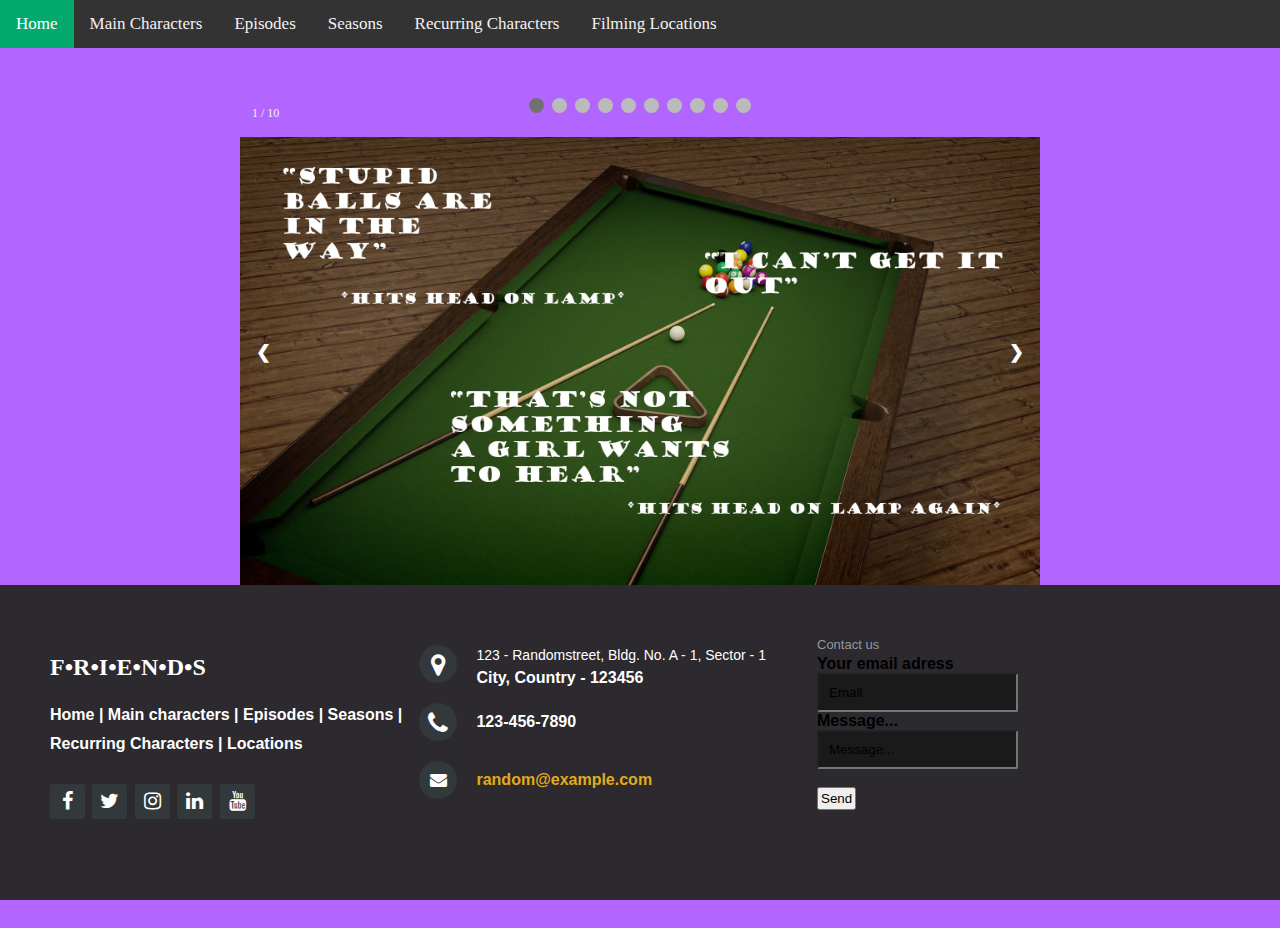
<file: Episodes.html>
<!DOCTYPE html><html> <head> <title>Episodes</title> <meta name="viewport" content="width=device-width, initial-scale=1.0"> <link rel="stylesheet" type="text/css" href="Episodes.css"/> <link rel="stylesheet" href="https://cdnjs.cloudflare.com/ajax/libs/font-awesome/4.7.0/css/font-awesome.min.css"> </head> <body> <div class="topnav" id="myTopnav"> <a href="Index.html" class="active">Home</a> <a href="Mcharacters.html">Main Characters</a> <a href="Episodes.html">Episodes</a> <a href="Seasons.html">Seasons</a> <a href="Rcharacters.html">Recurring Characters</a> <a href="Locations.html">Filming Locations</a> <a href="javascript:void(0);" class="icon" onclick="myFunction()"> <i class="fa fa-bars"></i> </a> </div><div class="slideshow-container"> <div style="text-align:center"> <span class="dot" onclick="currentSlide(1)"></span> <span class="dot" onclick="currentSlide(2)"></span> <span class="dot" onclick="currentSlide(3)"></span> <span class="dot" onclick="currentSlide(4)"></span> <span class="dot" onclick="currentSlide(5)"></span> <span class="dot" onclick="currentSlide(6)"></span> <span class="dot" onclick="currentSlide(7)"></span> <span class="dot" onclick="currentSlide(8)"></span> <span class="dot" onclick="currentSlide(9)"></span> <span class="dot" onclick="currentSlide(10)"></span> </div><div class="mySlides fade"> <div class="numbertext">1 / 10</div><img src="pooltable.jpg" alt="Pool table with quotes" style="width:100%"> <div class="text">The one with the flashback (Season 3, episode 6)</div><div class="text1">Lorem ipsum dolor sit amet consectetur adipisicing elit. Voluptas ducimus officiis dolore saepe totam sint consectetur quibusdam mollitia, exercitationem voluptates? Tenetur a reprehenderit id atque, fuga quisquam magni ad aliquam. Lorem ipsum dolor sit amet consectetur adipisicing elit. Voluptas ducimus officiis dolore saepe totam sint consectetur quibusdam mollitia, exercitationem voluptates? Tenetur a reprehenderit id atque, fuga quisquam magni ad aliquam.Lorem ipsum dolor sit amet consectetur adipisicing elit. Voluptas ducimus officiis dolore saepe totam sint consectetur quibusdam mollitia, exercitationem voluptates? Tenetur a reprehenderit id atque, fuga quisquam magni ad aliquam.</div></div><div class="mySlides fade"> <div class="numbertext">2 / 10</div><img src="turkey.jpg" alt="Turkey wearing hat and glasses" style="width:100%"> <div class="text">The one with all the thanksgivings (Season 5, episode 8)</div><div class="text1">Lorem ipsum dolor sit amet consectetur adipisicing elit. Voluptas ducimus officiis dolore saepe totam sint consectetur quibusdam mollitia, exercitationem voluptates? Tenetur a reprehenderit id atque, fuga quisquam magni ad aliquam. Lorem ipsum dolor sit amet consectetur adipisicing elit. Voluptas ducimus officiis dolore saepe totam sint consectetur quibusdam mollitia, exercitationem voluptates? Tenetur a reprehenderit id atque, fuga quisquam magni ad aliquam.Lorem ipsum dolor sit amet consectetur adipisicing elit. Voluptas ducimus officiis dolore saepe totam sint consectetur quibusdam mollitia, exercitationem voluptates? Tenetur a reprehenderit id atque, fuga quisquam magni ad aliquam.</div></div><div class="mySlides fade"> <div class="numbertext">3 / 10</div><img src="myeyes.jpg" alt="Quotes from the scene where pheobe finds out" style="width:100%"> <div class="text">The one where everybody finds out (Season 5, episode 14)</div><div class="text1">Lorem ipsum dolor sit amet consectetur adipisicing elit. Voluptas ducimus officiis dolore saepe totam sint consectetur quibusdam mollitia, exercitationem voluptates? Tenetur a reprehenderit id atque, fuga quisquam magni ad aliquam. Lorem ipsum dolor sit amet consectetur adipisicing elit. Voluptas ducimus officiis dolore saepe totam sint consectetur quibusdam mollitia, exercitationem voluptates? Tenetur a reprehenderit id atque, fuga quisquam magni ad aliquam.Lorem ipsum dolor sit amet consectetur adipisicing elit. Voluptas ducimus officiis dolore saepe totam sint consectetur quibusdam mollitia, exercitationem voluptates? Tenetur a reprehenderit id atque, fuga quisquam magni ad aliquam.</div></div><div class="mySlides fade"> <div class="numbertext">4 / 10</div><img src="brain.jpg" alt="Brain" style="width:100%"> <div class="text">The one with Joey's brain (Season 7, episode 15)</div><div class="text1">Lorem ipsum dolor sit amet consectetur adipisicing elit. Voluptas ducimus officiis dolore saepe totam sint consectetur quibusdam mollitia, exercitationem voluptates? Tenetur a reprehenderit id atque, fuga quisquam magni ad aliquam. Lorem ipsum dolor sit amet consectetur adipisicing elit. Voluptas ducimus officiis dolore saepe totam sint consectetur quibusdam mollitia, exercitationem voluptates? Tenetur a reprehenderit id atque, fuga quisquam magni ad aliquam.Lorem ipsum dolor sit amet consectetur adipisicing elit. Voluptas ducimus officiis dolore saepe totam sint consectetur quibusdam mollitia, exercitationem voluptates? Tenetur a reprehenderit id atque, fuga quisquam magni ad aliquam.</div></div><div class="mySlides fade"> <div class="numbertext">5 / 10</div><img src="papersnowghost.jpg" alt="Paper, snow ans ghost" style="width:100%"> <div class="text">The one where the stripper cries (Season 10, episode 11)</div><div class="text1">Lorem ipsum dolor sit amet consectetur adipisicing elit. Voluptas ducimus officiis dolore saepe totam sint consectetur quibusdam mollitia, exercitationem voluptates? Tenetur a reprehenderit id atque, fuga quisquam magni ad aliquam. Lorem ipsum dolor sit amet consectetur adipisicing elit. Voluptas ducimus officiis dolore saepe totam sint consectetur quibusdam mollitia, exercitationem voluptates? Tenetur a reprehenderit id atque, fuga quisquam magni ad aliquam.Lorem ipsum dolor sit amet consectetur adipisicing elit. Voluptas ducimus officiis dolore saepe totam sint consectetur quibusdam mollitia, exercitationem voluptates? Tenetur a reprehenderit id atque, fuga quisquam magni ad aliquam.</div></div><div class="mySlides fade"> <div class="numbertext">6 / 10</div><img src="jellyfish.jpg" alt="Jellyfish" style="width:100%"> <div class="text">The one with the jellyfish (Season 4, episode 11)</div><div class="text1">Lorem ipsum dolor sit amet consectetur adipisicing elit. Voluptas ducimus officiis dolore saepe totam sint consectetur quibusdam mollitia, exercitationem voluptates? Tenetur a reprehenderit id atque, fuga quisquam magni ad aliquam. Lorem ipsum dolor sit amet consectetur adipisicing elit. Voluptas ducimus officiis dolore saepe totam sint consectetur quibusdam mollitia, exercitationem voluptates? Tenetur a reprehenderit id atque, fuga quisquam magni ad aliquam.Lorem ipsum dolor sit amet consectetur adipisicing elit. Voluptas ducimus officiis dolore saepe totam sint consectetur quibusdam mollitia, exercitationem voluptates? Tenetur a reprehenderit id atque, fuga quisquam magni ad aliquam.</div></div><div class="mySlides fade"> <div class="numbertext">7 / 10</div><img src="unagi.jpg" alt="Unagi definition" style="width:100%"> <div class="text">The one with unagi (Season 6, episode 17)</div><div class="text1">Lorem ipsum dolor sit amet consectetur adipisicing elit. Voluptas ducimus officiis dolore saepe totam sint consectetur quibusdam mollitia, exercitationem voluptates? Tenetur a reprehenderit id atque, fuga quisquam magni ad aliquam. Lorem ipsum dolor sit amet consectetur adipisicing elit. Voluptas ducimus officiis dolore saepe totam sint consectetur quibusdam mollitia, exercitationem voluptates? Tenetur a reprehenderit id atque, fuga quisquam magni ad aliquam.Lorem ipsum dolor sit amet consectetur adipisicing elit. Voluptas ducimus officiis dolore saepe totam sint consectetur quibusdam mollitia, exercitationem voluptates? Tenetur a reprehenderit id atque, fuga quisquam magni ad aliquam.</div></div><div class="mySlides fade"> <div class="numbertext">8 / 10</div><img src="holidayarmadillo.jpg" alt="Armadillo wearing santa hat" style="width:100%"> <div class="text">The one with the holiday armadillo (Season 7, episode 10)</div><div class="text1">Lorem ipsum dolor sit amet consectetur adipisicing elit. Voluptas ducimus officiis dolore saepe totam sint consectetur quibusdam mollitia, exercitationem voluptates? Tenetur a reprehenderit id atque, fuga quisquam magni ad aliquam. Lorem ipsum dolor sit amet consectetur adipisicing elit. Voluptas ducimus officiis dolore saepe totam sint consectetur quibusdam mollitia, exercitationem voluptates? Tenetur a reprehenderit id atque, fuga quisquam magni ad aliquam.Lorem ipsum dolor sit amet consectetur adipisicing elit. Voluptas ducimus officiis dolore saepe totam sint consectetur quibusdam mollitia, exercitationem voluptates? Tenetur a reprehenderit id atque, fuga quisquam magni ad aliquam.</div></div><div class="mySlides fade"> <div class="numbertext">9 / 10</div><img src="ATMvestibule.jpg" alt="an atm with lines from the ATM vestibule scene" style="width:100%"> <div class="text">The one with the blackout (Season 1, episode 7</div><div class="text1">Lorem ipsum dolor sit amet consectetur adipisicing elit. Voluptas ducimus officiis dolore saepe totam sint consectetur quibusdam mollitia, exercitationem voluptates? Tenetur a reprehenderit id atque, fuga quisquam magni ad aliquam. Lorem ipsum dolor sit amet consectetur adipisicing elit. Voluptas ducimus officiis dolore saepe totam sint consectetur quibusdam mollitia, exercitationem voluptates? Tenetur a reprehenderit id atque, fuga quisquam magni ad aliquam.Lorem ipsum dolor sit amet consectetur adipisicing elit. Voluptas ducimus officiis dolore saepe totam sint consectetur quibusdam mollitia, exercitationem voluptates? Tenetur a reprehenderit id atque, fuga quisquam magni ad aliquam.</div></div><div class="mySlides fade"> <div class="numbertext">10 / 10</div><img src="father.jpg" alt="Lines from when Phebo birthed the triplets" style="width:100%"> <div class="text">The one hundreth (season 5, episode 3)</div><div class="text1">Lorem ipsum dolor sit amet consectetur adipisicing elit. Voluptas ducimus officiis dolore saepe totam sint consectetur quibusdam mollitia, exercitationem voluptates? Tenetur a reprehenderit id atque, fuga quisquam magni ad aliquam. Lorem ipsum dolor sit amet consectetur adipisicing elit. Voluptas ducimus officiis dolore saepe totam sint consectetur quibusdam mollitia, exercitationem voluptates? Tenetur a reprehenderit id atque, fuga quisquam magni ad aliquam.Lorem ipsum dolor sit amet consectetur adipisicing elit. Voluptas ducimus officiis dolore saepe totam sint consectetur quibusdam mollitia, exercitationem voluptates? Tenetur a reprehenderit id atque, fuga quisquam magni ad aliquam.</div></div><a class="prev" onclick="plusSlides(-1)">&#10094;</a> <a class="next" onclick="plusSlides(1)">&#10095;</a> </div><br><footer class="footer-distributed"> <div class="footer-left"> <h2 style="font-family: 'Lucida Handwriting', cursive; color:white;">F&#x2022;R&#x2022;I&#x2022;E&#x2022;N&#x2022;D&#x2022;S</h2> <p class="footer-links"> <a href="Index.html">Home</a> | <a href="Mcharacters.html">Main characters</a> | <a href="Episodes.html">Episodes</a> | <a href="Seasons.html">Seasons</a> | <a href="Rcharacters.html">Recurring Characters</a> | <a href="Locations.html">Locations</a> </p><div class="footer-icons"> <a href="#"><i class="fa fa-facebook"></i></a> <a href="#"><i class="fa fa-twitter"></i></a> <a href="#"><i class="fa fa-instagram"></i></a> <a href="#"><i class="fa fa-linkedin"></i></a> <a href="#"><i class="fa fa-youtube"></i></a> </div><p></p></div><div class="footer-center"> <div> <i class="fa fa-map-marker"></i> <p><span>123 - Randomstreet, Bldg. No. A - 1, Sector - 1</span> City, Country - 123456</p></div><div> <i class="fa fa-phone"></i> <p>123-456-7890</p></div><div> <i class="fa fa-envelope"></i> <p><a href="mailto:random@example.com">random@example.com</a></p></div></div><div class="footer-right"> <h2 class="footer-company-about">Contact us</h2> <form> <label for="email">Your email adress</label><br><input type="text" id="email" name="email" value="Email"><br><label for="message">Message...</label><br><input type="text" id="message" name="message" value="Message..."><br><br><input type="submit" value="Send" id="button"> </form> </div></footer> <script src="Episodes.js"></script> </body> </html>
</file>
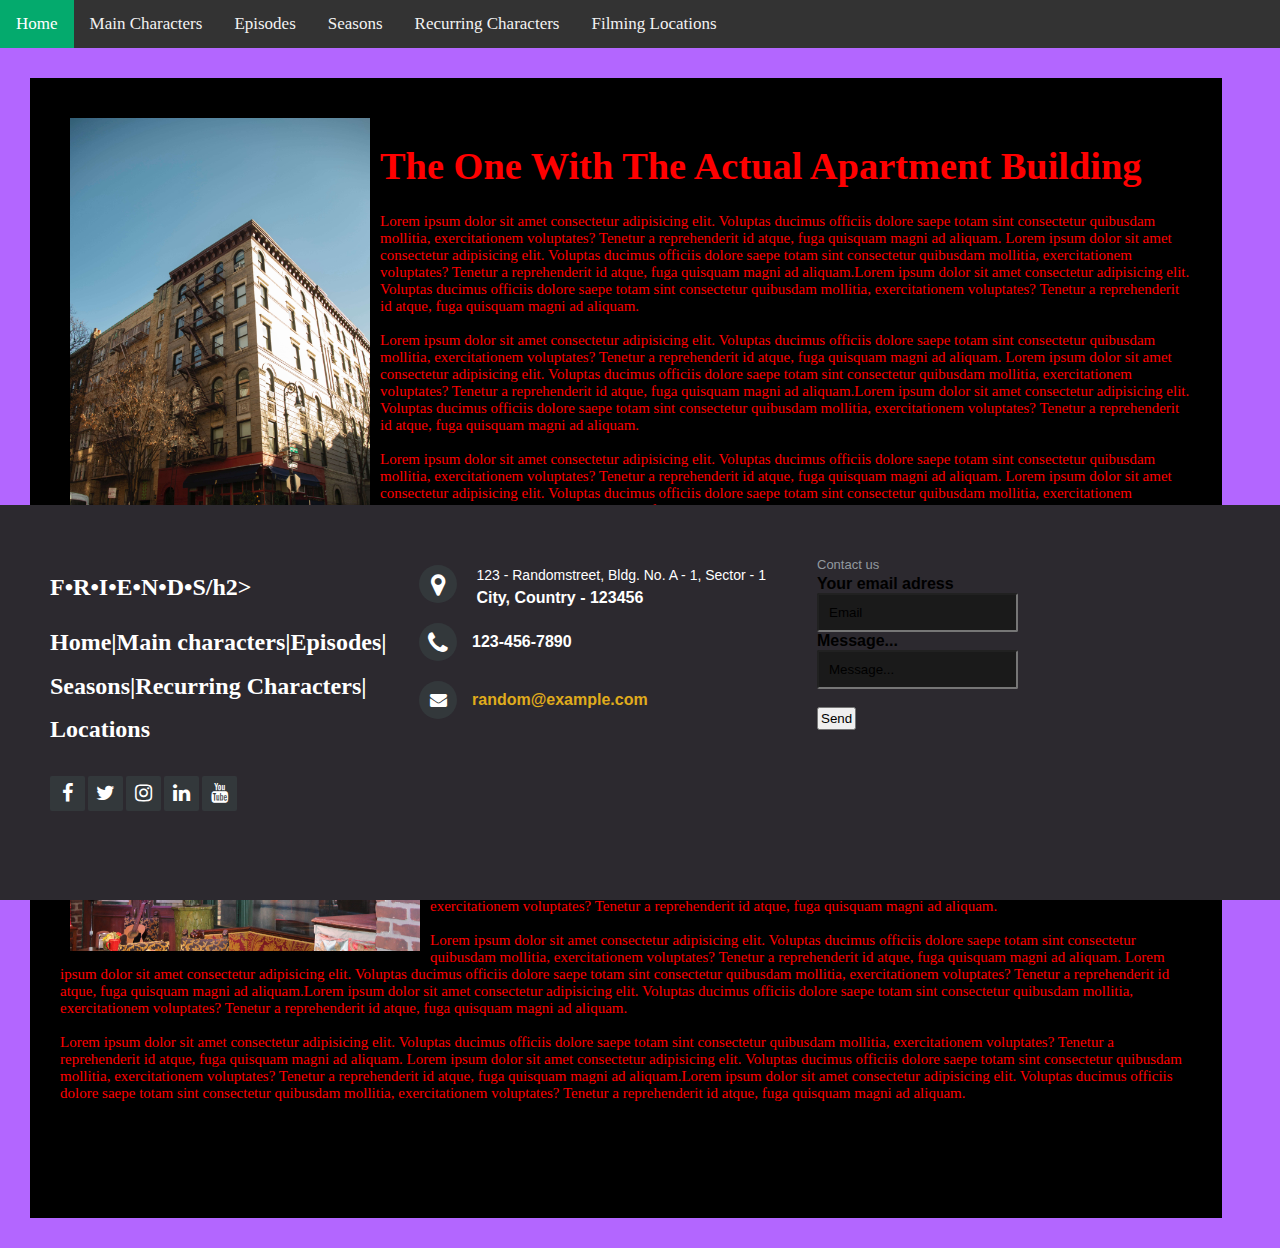
<file: Locations.html>
<!DOCTYPE html><html> <head><title>Locations</title> <meta name="viewport" content="width=device-width, initial-scale=1.0"> <link rel="stylesheet" type="text/css" href="Locations.css"/> <link rel="stylesheet" href="https://cdnjs.cloudflare.com/ajax/libs/font-awesome/4.7.0/css/font-awesome.min.css"> </head> <body> <div class="topnav" id="myTopnav"> <a href="Index.html" class="active">Home</a> <a href="Mcharacters.html">Main Characters</a> <a href="Episodes.html">Episodes</a> <a href="Seasons.html">Seasons</a> <a href="Rcharacters.html">Recurring Characters</a> <a href="Locations.html">Filming Locations</a> <a href="javascript:void(0);" class="icon" onclick="myFunction()"> <i class="fa fa-bars"></i> </a> </div><div class="ruta"> <div class="container"> <div class="top-left"><iframe src="https://www.google.com/maps/embed?pb=!1m18!1m12!1m3!1d492.27875828873766!2d-74.00547970042125!3d40.73223423655654!2m3!1f0!2f0!3f0!3m2!1i1024!2i768!4f13.1!3m3!1m2!1s0x89c2599340a26bb5%3A0xbfab4b5145712aa3!2sApartment%20Building%20from%20the%20TV%20Show%20Friends%2C%2090%20Bedford%20St%2C%20New%20York%2C%20NY%2010014%2C%20USA!5e0!3m2!1ssv!2sse!4v1622143161961!5m2!1ssv!2sse" width="120" height="90" style="border:0;max-width:100%;" allowfullscreen="" loading="lazy"></iframe></div><img id="apartment" src="apartment.jpg" alt="The apartmentbuilding from friends"> </div><div class="textruta"> <h1 style="color: red;font-size:3vw;">The One With The Actual Apartment Building</h1> <p id="paragraph" style="color: red;">Lorem ipsum dolor sit amet consectetur adipisicing elit. Voluptas ducimus officiis dolore saepe totam sint consectetur quibusdam mollitia, exercitationem voluptates? Tenetur a reprehenderit id atque, fuga quisquam magni ad aliquam. Lorem ipsum dolor sit amet consectetur adipisicing elit. Voluptas ducimus officiis dolore saepe totam sint consectetur quibusdam mollitia, exercitationem voluptates? Tenetur a reprehenderit id atque, fuga quisquam magni ad aliquam.Lorem ipsum dolor sit amet consectetur adipisicing elit. Voluptas ducimus officiis dolore saepe totam sint consectetur quibusdam mollitia, exercitationem voluptates? Tenetur a reprehenderit id atque, fuga quisquam magni ad aliquam. <br></br> Lorem ipsum dolor sit amet consectetur adipisicing elit. Voluptas ducimus officiis dolore saepe totam sint consectetur quibusdam mollitia, exercitationem voluptates? Tenetur a reprehenderit id atque, fuga quisquam magni ad aliquam. Lorem ipsum dolor sit amet consectetur adipisicing elit. Voluptas ducimus officiis dolore saepe totam sint consectetur quibusdam mollitia, exercitationem voluptates? Tenetur a reprehenderit id atque, fuga quisquam magni ad aliquam.Lorem ipsum dolor sit amet consectetur adipisicing elit. Voluptas ducimus officiis dolore saepe totam sint consectetur quibusdam mollitia, exercitationem voluptates? Tenetur a reprehenderit id atque, fuga quisquam magni ad aliquam. <br></br> Lorem ipsum dolor sit amet consectetur adipisicing elit. Voluptas ducimus officiis dolore saepe totam sint consectetur quibusdam mollitia, exercitationem voluptates? Tenetur a reprehenderit id atque, fuga quisquam magni ad aliquam. Lorem ipsum dolor sit amet consectetur adipisicing elit. Voluptas ducimus officiis dolore saepe totam sint consectetur quibusdam mollitia, exercitationem voluptates? Tenetur a reprehenderit id atque, fuga quisquam magni ad aliquam.Lorem ipsum dolor sit amet consectetur adipisicing elit. Voluptas ducimus officiis dolore saepe totam sint consectetur quibusdam mollitia, exercitationem voluptates? Tenetur a reprehenderit id atque, fuga quisquam magni ad aliquam.</p></div></div><br></br> <div class="ruta"> <div class="container"> <div class="top-left"><iframe src="https://www.google.com/maps/embed?pb=!1m18!1m12!1m3!1d3023.029843156168!2d-73.98755548509466!3d40.73936884387858!2m3!1f0!2f0!3f0!3m2!1i1024!2i768!4f13.1!3m3!1m2!1s0x89c2597576677aab%3A0xcbab5e97d50fd8c1!2sCentral%20Perk%20%40%20The%20FRIENDS%E2%84%A2%20Experience!5e0!3m2!1ssv!2sse!4v1622374200267!5m2!1ssv!2sse" width="120" height="90" style="border:0;max-width:100%;" allowfullscreen="" loading="lazy"></iframe></div><img id="Perk" src="CentralPerk.jpg" alt="Central perk"> </div><div class="textruta"> <h1 style="color: red;font-size:3vw;">The One With The Central Perk Experience</h1> <p id="paragraph" style="color: red;">Lorem ipsum dolor sit amet consectetur adipisicing elit. Voluptas ducimus officiis dolore saepe totam sint consectetur quibusdam mollitia, exercitationem voluptates? Tenetur a reprehenderit id atque, fuga quisquam magni ad aliquam. Lorem ipsum dolor sit amet consectetur adipisicing elit. Voluptas ducimus officiis dolore saepe totam sint consectetur quibusdam mollitia, exercitationem voluptates? Tenetur a reprehenderit id atque, fuga quisquam magni ad aliquam.Lorem ipsum dolor sit amet consectetur adipisicing elit. Voluptas ducimus officiis dolore saepe totam sint consectetur quibusdam mollitia, exercitationem voluptates? Tenetur a reprehenderit id atque, fuga quisquam magni ad aliquam. <br></br> Lorem ipsum dolor sit amet consectetur adipisicing elit. Voluptas ducimus officiis dolore saepe totam sint consectetur quibusdam mollitia, exercitationem voluptates? Tenetur a reprehenderit id atque, fuga quisquam magni ad aliquam. Lorem ipsum dolor sit amet consectetur adipisicing elit. Voluptas ducimus officiis dolore saepe totam sint consectetur quibusdam mollitia, exercitationem voluptates? Tenetur a reprehenderit id atque, fuga quisquam magni ad aliquam.Lorem ipsum dolor sit amet consectetur adipisicing elit. Voluptas ducimus officiis dolore saepe totam sint consectetur quibusdam mollitia, exercitationem voluptates? Tenetur a reprehenderit id atque, fuga quisquam magni ad aliquam. <br></br> Lorem ipsum dolor sit amet consectetur adipisicing elit. Voluptas ducimus officiis dolore saepe totam sint consectetur quibusdam mollitia, exercitationem voluptates? Tenetur a reprehenderit id atque, fuga quisquam magni ad aliquam. Lorem ipsum dolor sit amet consectetur adipisicing elit. Voluptas ducimus officiis dolore saepe totam sint consectetur quibusdam mollitia, exercitationem voluptates? Tenetur a reprehenderit id atque, fuga quisquam magni ad aliquam.Lorem ipsum dolor sit amet consectetur adipisicing elit. Voluptas ducimus officiis dolore saepe totam sint consectetur quibusdam mollitia, exercitationem voluptates? Tenetur a reprehenderit id atque, fuga quisquam magni ad aliquam.</p></div></div><footer class="footer-distributed"><div class="footer-left"> <h2 style="font-family: 'Lucida Handwriting', cursive; color:white;">F&#x2022;R&#x2022;I&#x2022;E&#x2022;N&#x2022;D&#x2022;S/h2><p class="footer-links"><a href="Index.html">Home</a>|<a href="Mcharacters.html">Main characters</a>|<a href="Episodes.html">Episodes</a>|<a href="Seasons.html">Seasons</a>|<a href="Rcharacters.html">Recurring Characters</a>|<a href="Locations.html">Locations</a></p><div class="footer-icons"><a href="#"><i class="fa fa-facebook"></i></a><a href="#"><i class="fa fa-twitter"></i></a><a href="#"><i class="fa fa-instagram"></i></a><a href="#"><i class="fa fa-linkedin"></i></a><a href="#"><i class="fa fa-youtube"></i></a></div><p></p></div><div class="footer-center"><div><i class="fa fa-map-marker"></i> <p><span>123 - Randomstreet, Bldg. No. A - 1, Sector - 1</span>City, Country - 123456</p></div><div><i class="fa fa-phone"></i><p>123-456-7890</p></div><div><i class="fa fa-envelope"></i><p><a href="mailto:random@example.com">random@example.com</a></p></div></div><div class="footer-right"><h2 class="footer-company-about">Contact us</h2><form><label for="email">Your email adress</label><br><input type="text" id="email" name="email" value="Email"><br><label for="message">Message...</label><br><input type="text" id="message" name="message" value="Message..."><br><br><input type="submit" value="Send" id="button"></form> </div></footer> <script src="Locations.js"></script> </body> </html>
</file>
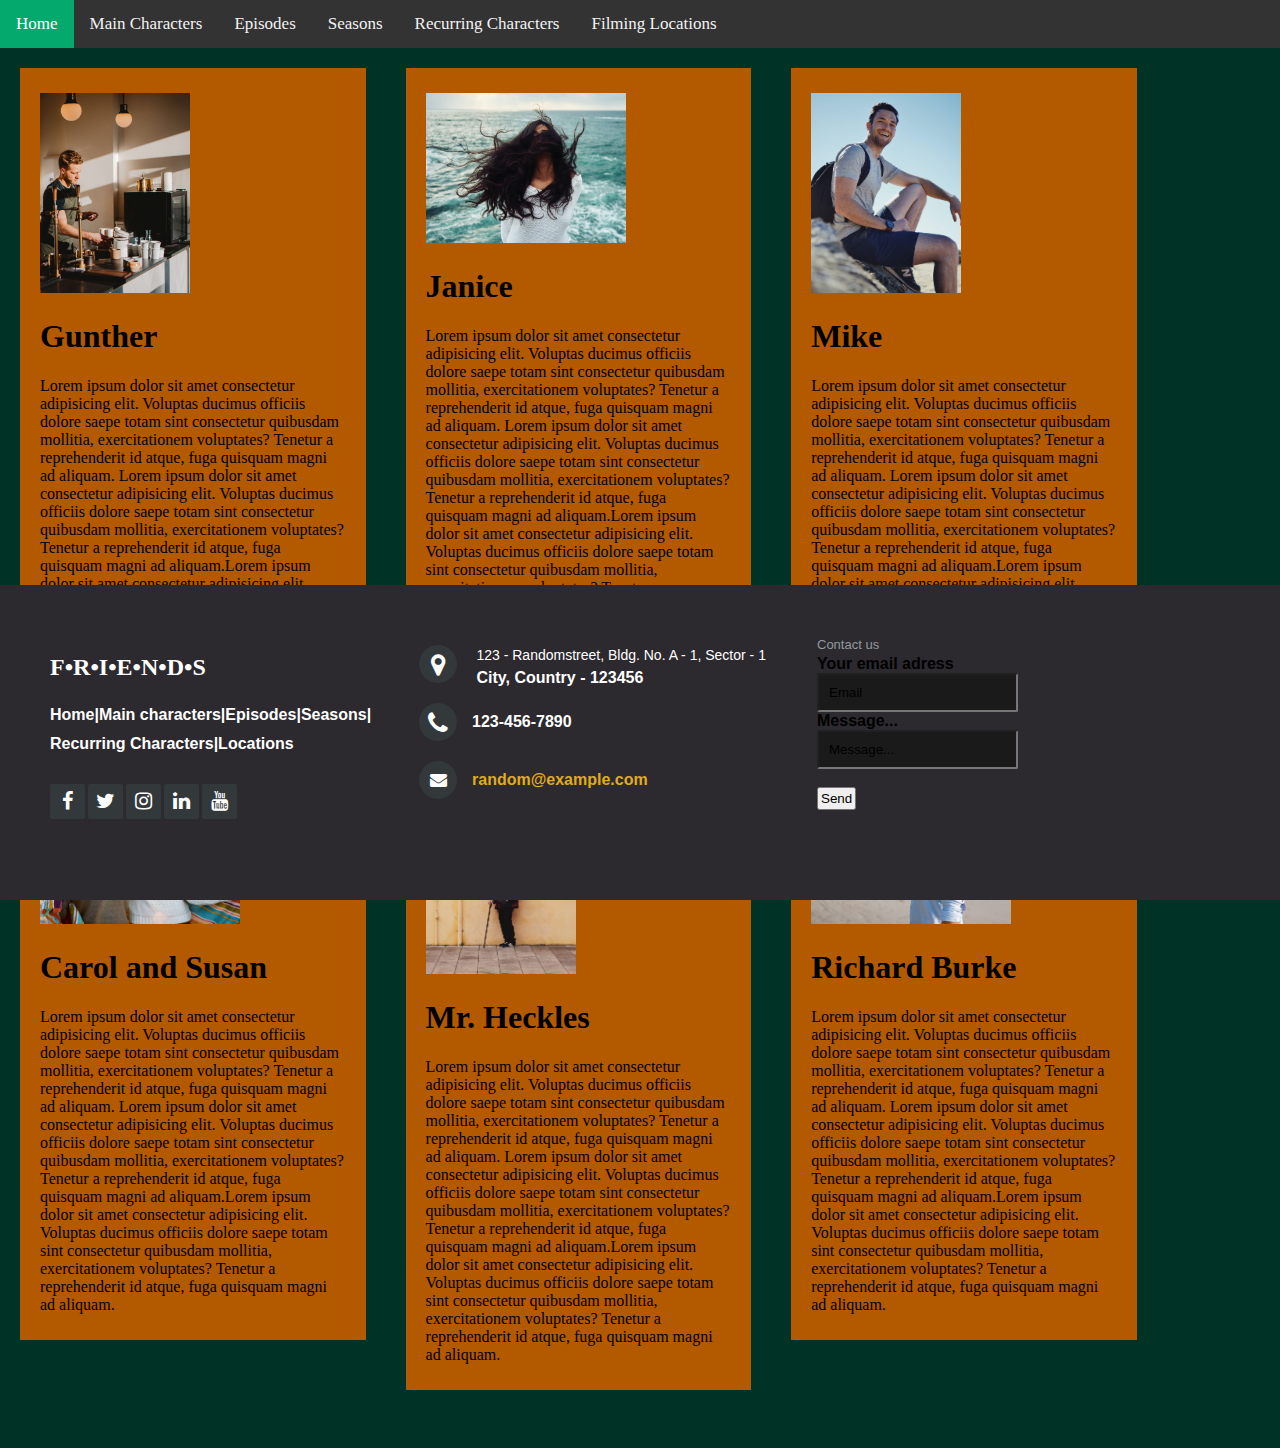
<file: Rcharacters.html>
<!DOCTYPE html><html> <head> <title>Recurring characters</title> <meta name="viewport" content="width=device-width, initial-scale=1.0"> <link rel="stylesheet" type="text/css" href="Rcharacters.css"/> <link rel="stylesheet" href="https://cdnjs.cloudflare.com/ajax/libs/font-awesome/4.7.0/css/font-awesome.min.css"> </head> <body> <div class="topnav" id="myTopnav"> <a href="Index.html" class="active">Home</a> <a href="Mcharacters.html">Main Characters</a> <a href="Episodes.html">Episodes</a> <a href="Seasons.html">Seasons</a> <a href="Rcharacters.html">Recurring Characters</a> <a href="Locations.html">Filming Locations</a> <a href="javascript:void(0);" class="icon" onclick="myFunction()"> <i class="fa fa-bars"></i> </a> </div><div class="container"> <div class="content"> <div class="image" style="padding-top: 15px;"><img src="gunther.jpg" alt="Gunther replacement" style="width:150px;height:200px;max-width:100%;"></div><h1>Gunther</h1> <p>Lorem ipsum dolor sit amet consectetur adipisicing elit. Voluptas ducimus officiis dolore saepe totam sint consectetur quibusdam mollitia, exercitationem voluptates? Tenetur a reprehenderit id atque, fuga quisquam magni ad aliquam. Lorem ipsum dolor sit amet consectetur adipisicing elit. Voluptas ducimus officiis dolore saepe totam sint consectetur quibusdam mollitia, exercitationem voluptates? Tenetur a reprehenderit id atque, fuga quisquam magni ad aliquam.Lorem ipsum dolor sit amet consectetur adipisicing elit. Voluptas ducimus officiis dolore saepe totam sint consectetur quibusdam mollitia, exercitationem voluptates? Tenetur a reprehenderit id atque, fuga quisquam magni ad aliquam.</p></div><div class="content"> <div class="image" style="padding-top: 15px;"><img src="janice.jpg" alt="Janice replacement" style="width:200px;height:150px;max-width:100%;"></div><h1>Janice</h1> <p>Lorem ipsum dolor sit amet consectetur adipisicing elit. Voluptas ducimus officiis dolore saepe totam sint consectetur quibusdam mollitia, exercitationem voluptates? Tenetur a reprehenderit id atque, fuga quisquam magni ad aliquam. Lorem ipsum dolor sit amet consectetur adipisicing elit. Voluptas ducimus officiis dolore saepe totam sint consectetur quibusdam mollitia, exercitationem voluptates? Tenetur a reprehenderit id atque, fuga quisquam magni ad aliquam.Lorem ipsum dolor sit amet consectetur adipisicing elit. Voluptas ducimus officiis dolore saepe totam sint consectetur quibusdam mollitia, exercitationem voluptates? Tenetur a reprehenderit id atque, fuga quisquam magni ad aliquam.</p></div><div class="content"> <div class="image" style="padding-top: 15px;"><img src="mike.jpg" alt="Mike replacement" style="width:150px;height:200px;max-width:100%;"></div><h1>Mike</h1> <p>Lorem ipsum dolor sit amet consectetur adipisicing elit. Voluptas ducimus officiis dolore saepe totam sint consectetur quibusdam mollitia, exercitationem voluptates? Tenetur a reprehenderit id atque, fuga quisquam magni ad aliquam. Lorem ipsum dolor sit amet consectetur adipisicing elit. Voluptas ducimus officiis dolore saepe totam sint consectetur quibusdam mollitia, exercitationem voluptates? Tenetur a reprehenderit id atque, fuga quisquam magni ad aliquam.Lorem ipsum dolor sit amet consectetur adipisicing elit. Voluptas ducimus officiis dolore saepe totam sint consectetur quibusdam mollitia, exercitationem voluptates? Tenetur a reprehenderit id atque, fuga quisquam magni ad aliquam.</p></div><div class="content"> <div class="image" style="padding-top: 15px;"><img src="carolandsusan.jpg" alt="Carol ans Susan replacement" style="width:200px;height:150px;max-width:100%;"></div><h1>Carol and Susan</h1> <p>Lorem ipsum dolor sit amet consectetur adipisicing elit. Voluptas ducimus officiis dolore saepe totam sint consectetur quibusdam mollitia, exercitationem voluptates? Tenetur a reprehenderit id atque, fuga quisquam magni ad aliquam. Lorem ipsum dolor sit amet consectetur adipisicing elit. Voluptas ducimus officiis dolore saepe totam sint consectetur quibusdam mollitia, exercitationem voluptates? Tenetur a reprehenderit id atque, fuga quisquam magni ad aliquam.Lorem ipsum dolor sit amet consectetur adipisicing elit. Voluptas ducimus officiis dolore saepe totam sint consectetur quibusdam mollitia, exercitationem voluptates? Tenetur a reprehenderit id atque, fuga quisquam magni ad aliquam.</p></div><div class="content"> <div class="image" style="padding-top: 15px;"><img src="mrheckles.jpg" alt="Mr. Heckles replacement" style="width:150px;height:200px;max-width:100%;"></div><h1>Mr. Heckles</h1> <p>Lorem ipsum dolor sit amet consectetur adipisicing elit. Voluptas ducimus officiis dolore saepe totam sint consectetur quibusdam mollitia, exercitationem voluptates? Tenetur a reprehenderit id atque, fuga quisquam magni ad aliquam. Lorem ipsum dolor sit amet consectetur adipisicing elit. Voluptas ducimus officiis dolore saepe totam sint consectetur quibusdam mollitia, exercitationem voluptates? Tenetur a reprehenderit id atque, fuga quisquam magni ad aliquam.Lorem ipsum dolor sit amet consectetur adipisicing elit. Voluptas ducimus officiis dolore saepe totam sint consectetur quibusdam mollitia, exercitationem voluptates? Tenetur a reprehenderit id atque, fuga quisquam magni ad aliquam.</p></div><div class="content"> <div class="image" style="padding-top: 15px;"><img src="richard.jpg" alt="Richard Burke replacement" style="width:200px;height:150px;max-width:100%;"></div><h1>Richard Burke</h1> <p>Lorem ipsum dolor sit amet consectetur adipisicing elit. Voluptas ducimus officiis dolore saepe totam sint consectetur quibusdam mollitia, exercitationem voluptates? Tenetur a reprehenderit id atque, fuga quisquam magni ad aliquam. Lorem ipsum dolor sit amet consectetur adipisicing elit. Voluptas ducimus officiis dolore saepe totam sint consectetur quibusdam mollitia, exercitationem voluptates? Tenetur a reprehenderit id atque, fuga quisquam magni ad aliquam.Lorem ipsum dolor sit amet consectetur adipisicing elit. Voluptas ducimus officiis dolore saepe totam sint consectetur quibusdam mollitia, exercitationem voluptates? Tenetur a reprehenderit id atque, fuga quisquam magni ad aliquam.</p></div></div><footer class="footer-distributed"><div class="footer-left"> <h2 style="font-family: 'Lucida Handwriting', cursive; color:white;">F&#x2022;R&#x2022;I&#x2022;E&#x2022;N&#x2022;D&#x2022;S</h2><p class="footer-links"><a href="Index.html">Home</a>|<a href="Mcharacters.html">Main characters</a>|<a href="Episodes.html">Episodes</a>|<a href="Seasons.html">Seasons</a>|<a href="Rcharacters.html">Recurring Characters</a>|<a href="Locations.html">Locations</a></p><div class="footer-icons"><a href="#"><i class="fa fa-facebook"></i></a><a href="#"><i class="fa fa-twitter"></i></a><a href="#"><i class="fa fa-instagram"></i></a><a href="#"><i class="fa fa-linkedin"></i></a><a href="#"><i class="fa fa-youtube"></i></a></div><p></p></div><div class="footer-center"><div><i class="fa fa-map-marker"></i> <p><span>123 - Randomstreet, Bldg. No. A - 1, Sector - 1</span>City, Country - 123456</p></div><div><i class="fa fa-phone"></i><p>123-456-7890</p></div><div><i class="fa fa-envelope"></i><p><a href="mailto:random@example.com">random@example.com</a></p></div></div><div class="footer-right"><h2 class="footer-company-about">Contact us</h2><form> <label for="email">Your email adress</label><br><input type="text" id="email" name="email" value="Email"><br><label for="message">Message...</label><br><input type="text" id="message" name="message" value="Message..."><br><br><input type="submit" value="Send" id="button"></form> </div></footer> <script src="Rcharacters.js"></script> </body> </html>
</file>
<file: Episodes.css>
.topnav{overflow: hidden; background-color: #333; font-family: 'Lucida Handwriting', cursive;}.topnav a{float: left; display: block; color: #f2f2f2; text-align: center; padding: 14px 16px; text-decoration: none; font-size: 17px;}.topnav a:hover{background-color: #ddd; color: black;}.topnav a.active{background-color: #04AA6D; color: white;}.topnav .icon{display: none;}@media screen and (max-width: 600px){.topnav a:not(:first-child){display: none;}.topnav a.icon{float: right; display: block;}}@media screen and (max-width: 600px){.topnav.responsive{position: relative;}.topnav.responsive .icon{position: absolute; right: 0; top: 0;}.topnav.responsive a{float: none; display: block; text-align: left;}}Body{background-color: #b366ff; Margin: 0px;}/* Slideshow container */.slideshow-container{top: 50px; bottom: 50px; max-width: 800px; position: relative; margin: auto; padding-bottom: 50px;}/* Hide the images by default */.mySlides{display: none;}/* Next & previous buttons */.prev, .next{cursor: pointer; position: absolute; top: 30%; width: auto; margin-top: -22px; padding: 16px; color: white; font-weight: bold; font-size: 18px; transition: 0.6s ease; border-radius: 0 3px 3px 0; user-select: none;}/* Position the "next button" to the right */.next{right: 0; border-radius: 3px 0 0 3px;}/* On hover, add a black background color with a little bit see-through */.prev:hover, .next:hover{background-color: rgba(0,0,0,0.8);}/* Caption text */.text{color: #ffffff; font-weight: bold; font-size: 30px; padding: 8px 12px; position: relative; bottom: 8px; width: 100%; text-align: center;}.text1{color: #ffffff; font-size: 15px; padding: 8px 12px; position: relative; bottom: 8px; text-align: center; margin-left: 25%; Margin-right: 25%;}/* Number text (1/3 etc) */.numbertext{color: #f2f2f2; font-size: 12px; padding: 8px 12px; position: absolute; top: 0;}/* The dots/bullets/indicators */.dot{cursor: pointer; height: 15px; width: 15px; margin: 0 2px; background-color: #bbb; border-radius: 50%; display: inline-block; transition: background-color 0.6s ease; margin-bottom: 20px;}.active, .dot:hover{background-color: #717171;}/* Fading animation */.fade{-webkit-animation-name: fade; -webkit-animation-duration: 1.5s; animation-name: fade; animation-duration: 1.5s;}@-webkit-keyframes fade{from{opacity: .4}to{opacity: 1}}@keyframes fade{from{opacity: .4}to{opacity: 1}}@media screen and (max-width: 600px){.slideshow-container{width: 90%; /* The width is 90%, when the viewport is 600px or smaller */}}/* The footer is fixed to the bottom of the page */ footer{position: fixed; bottom: 0;}@media (max-height:800px){footer{position: static;}header{padding-top:40px;}}.footer-distributed{background-color: #2c292f; box-sizing: border-box; width: 100%; text-align: left; font: bold 16px sans-serif; padding: 50px 50px 60px 50px; margin-top: 80px;}.footer-distributed .footer-left,.footer-distributed .footer-center,.footer-distributed .footer-right{display: inline-block; vertical-align: top;}/* Footer left */.footer-distributed .footer-left{width: 30%;}.footer-distributed h3{color: #ffffff; font: normal 36px 'Cookie', cursive; margin: 0;}/* Footer links */.footer-distributed .footer-links{color: #ffffff; margin: 20px 0 12px;}.footer-distributed .footer-links a{display:inline-block; line-height: 1.8; text-decoration: none; color: inherit;}.footer-distributed .footer-icons{margin-top: 25px;}.footer-distributed .footer-icons a{display: inline-block; width: 35px; height: 35px; cursor: pointer; background-color: #33383b; border-radius: 2px; font-size: 20px; color: #ffffff; text-align: center; line-height: 35px; margin-right: 3px; margin-bottom: 5px;}.footer-distributed .footer-contact{color: #8f9296; font-size: 14px; font-weight: normal; margin: 0;}/* Footer Center */.footer-distributed .footer-center{width: 35%;}.footer-distributed .footer-center i{background-color: #33383b; color: #ffffff; font-size: 25px; width: 38px; height: 38px; border-radius: 50%; text-align: center; line-height: 42px; margin: 10px 15px; vertical-align: middle;}.footer-distributed .footer-center i.fa-envelope{font-size: 17px; line-height: 38px;}.footer-distributed .footer-center p{display: inline-block; color: #ffffff; vertical-align: middle; margin:0;}.footer-distributed .footer-center p span{display:block; font-weight: normal; font-size:14px; line-height:2;}.footer-distributed .footer-center p a{color: #e0ac1c; text-decoration: none;;}/* Footer Right */.footer-distributed .footer-right{width: 30%;}.footer-distributed .footer-company-about{line-height: 20px; color: #92999f; font-size: 13px; font-weight: normal; margin: 0;}#email{background-color: #1a1a1a; padding: 10px; border-radius: 2px;}#message{background-color: #1a1a1a; padding: 10px; border-radius: 2px;}#button{padding: 2px;}.footer-distributed .footer-icons{margin-top: 25px;}.footer-distributed .footer-icons a{display: inline-block; width: 35px; height: 35px; cursor: pointer; background-color: #33383b; border-radius: 2px; font-size: 20px; color: #ffffff; text-align: center; line-height: 35px; margin-right: 3px; margin-bottom: 5px;}/* Here is the code for Responsive Footer *//* You can remove below code if you don't want Footer to be responsive */@media (max-width: 880px){.footer-distributed .footer-left, .footer-distributed .footer-center, .footer-distributed .footer-right{display: block; width: 100%; margin-bottom: 40px; text-align: center;}.footer-distributed .footer-center i{margin-left: 0;}}
</file>
<file: Locations.css>
.topnav{overflow: hidden; background-color: #333; font-family: 'Lucida Handwriting', cursive;}.topnav a{float: left; display: block; color: #f2f2f2; text-align: center; padding: 14px 16px; text-decoration: none; font-size: 17px;}.topnav a:hover{background-color: #ddd; color: black;}.topnav a.active{background-color: #04AA6D; color: white;}.topnav .icon{display: none;}@media screen and (max-width: 600px){.topnav a:not(:first-child){display: none;}.topnav a.icon{float: right; display: block;}}@media screen and (max-width: 600px){.topnav.responsive{position: relative;}.topnav.responsive .icon{position: absolute; right: 0; top: 0;}.topnav.responsive a{float: none; display: block; text-align: left;}}Body{background-color: #b366ff; Margin: 0px;}.container{position: relative; margin: 10px;}.textruta{padding: 10px;}/* If the screen size is 601px wide or more, set the font-size of <div> to 80px */@media screen and (min-width: 601px){#paragraph{font-size: 15px;}}/* If the screen size is 600px wide or less, set the font-size of <div> to 30px */@media screen and (max-width: 600px){#paragraph{font-size: 10px;}}.ruta{margin: 30px; padding: 20px; background-color: black; height: 500px; Position: center; float: left; width: 90%; /* The width is 90%%, by default */}/* Use a media query to add a breakpoint at 800px: */ @media screen and (max-width: 600px){.ruta{width: 80%; /* The width is 90%%, when the viewport is 600px or smaller */}}#Perk{width: 100%; max-width:350px; float: left; margin: 10px;}#apartment{width: 100%; max-width: 300px; float: left; margin: 10px;}.top-left{position: absolute; bottom: 10px; left: 16px; top: 20px;}@media screen and (max-width: 600px){#Perk{width: 180px;}}@media screen and (max-width: 600px){#apartment{width: 150px;}}@media screen and (max-width: 600px){.top-left{width: 50px; height: 50px;}}/* The footer is fixed to the bottom of the page */ footer{position: fixed; bottom: 0;}@media (max-height:800px){footer{position: static;}header{padding-top:40px;}}.footer-distributed{background-color: #2c292f; box-sizing: border-box; width: 100%; text-align: left; font: bold 16px sans-serif; padding: 50px 50px 60px 50px; margin-top: 80px;}.footer-distributed .footer-left,.footer-distributed .footer-center,.footer-distributed .footer-right{display: inline-block; vertical-align: top;}/* Footer left */.footer-distributed .footer-left{width: 30%;}.footer-distributed h3{color: #ffffff; font: normal 36px 'Cookie', cursive; margin: 0;}/* Footer links */.footer-distributed .footer-links{color: #ffffff; margin: 20px 0 12px;}.footer-distributed .footer-links a{display:inline-block; line-height: 1.8; text-decoration: none; color: inherit;}.footer-distributed .footer-icons{margin-top: 25px;}.footer-distributed .footer-icons a{display: inline-block; width: 35px; height: 35px; cursor: pointer; background-color: #33383b; border-radius: 2px; font-size: 20px; color: #ffffff; text-align: center; line-height: 35px; margin-right: 3px; margin-bottom: 5px;}.footer-distributed .footer-contact{color: #8f9296; font-size: 14px; font-weight: normal; margin: 0;}/* Footer Center */.footer-distributed .footer-center{width: 35%;}.footer-distributed .footer-center i{background-color: #33383b; color: #ffffff; font-size: 25px; width: 38px; height: 38px; border-radius: 50%; text-align: center; line-height: 42px; margin: 10px 15px; vertical-align: middle;}.footer-distributed .footer-center i.fa-envelope{font-size: 17px; line-height: 38px;}.footer-distributed .footer-center p{display: inline-block; color: #ffffff; vertical-align: middle; margin:0;}.footer-distributed .footer-center p span{display:block; font-weight: normal; font-size:14px; line-height:2;}.footer-distributed .footer-center p a{color: #e0ac1c; text-decoration: none;;}/* Footer Right */.footer-distributed .footer-right{width: 30%;}.footer-distributed .footer-company-about{line-height: 20px; color: #92999f; font-size: 13px; font-weight: normal; margin: 0;}#email{background-color: #1a1a1a; padding: 10px; border-radius: 2px;}#message{background-color: #1a1a1a; padding: 10px; border-radius: 2px;}#button{padding: 2px;}.footer-distributed .footer-icons{margin-top: 25px;}.footer-distributed .footer-icons a{display: inline-block; width: 35px; height: 35px; cursor: pointer; background-color: #33383b; border-radius: 2px; font-size: 20px; color: #ffffff; text-align: center; line-height: 35px; margin-right: 3px; margin-bottom: 5px;}/* Here is the code for Responsive Footer *//* You can remove below code if you don't want Footer to be responsive */@media (max-width: 880px){.footer-distributed .footer-left, .footer-distributed .footer-center, .footer-distributed .footer-right{display: block; width: 100%; margin-bottom: 40px; text-align: center;}.footer-distributed .footer-center i{margin-left: 0;}}
</file>
<file: Rcharacters.css>
.topnav{overflow: hidden; background-color: #333; font-family: 'Lucida Handwriting', cursive;}.topnav a{float: left; display: block; color: #f2f2f2; text-align: center; padding: 14px 16px; text-decoration: none; font-size: 17px;}.topnav a:hover{background-color: #ddd; color: black;}.topnav a.active{background-color: #04AA6D; color: white;}.topnav .icon{display: none;}@media screen and (max-width: 600px){.topnav a:not(:first-child){display: none;}.topnav a.icon{float: right; display: block;}}@media screen and (max-width: 600px){.topnav.responsive{position: relative;}.topnav.responsive .icon{position: absolute; right: 0; top: 0;}.topnav.responsive a{float: none; display: block; text-align: left;}}body{background: #003326; margin: 0px;}*{box-sizing: border-box;}.container{background-color: #003326; height: 1400px;}.content{padding: 10px 20px; background-color: #b35900; position: relative; margin: 20px; width: 27%; float: left;}@media screen and (max-width: 600px){.content{width: 90%; /* The width is 90%, when the viewport is 600px or smaller */}}/* The footer is fixed to the bottom of the page */ footer{position: fixed; bottom: 0;}@media (max-height:800px){footer{position: static;}header{padding-top:40px;}}.footer-distributed{background-color: #2c292f; box-sizing: border-box; width: 100%; text-align: left; font: bold 16px sans-serif; padding: 50px 50px 60px 50px; margin-top: 80px;}.footer-distributed .footer-left,.footer-distributed .footer-center,.footer-distributed .footer-right{display: inline-block; vertical-align: top;}/* Footer left */.footer-distributed .footer-left{width: 30%;}.footer-distributed h3{color: #ffffff; font: normal 36px 'Cookie', cursive; margin: 0;}/* Footer links */.footer-distributed .footer-links{color: #ffffff; margin: 20px 0 12px;}.footer-distributed .footer-links a{display:inline-block; line-height: 1.8; text-decoration: none; color: inherit;}.footer-distributed .footer-icons{margin-top: 25px;}.footer-distributed .footer-icons a{display: inline-block; width: 35px; height: 35px; cursor: pointer; background-color: #33383b; border-radius: 2px; font-size: 20px; color: #ffffff; text-align: center; line-height: 35px; margin-right: 3px; margin-bottom: 5px;}.footer-distributed .footer-contact{color: #8f9296; font-size: 14px; font-weight: normal; margin: 0;}/* Footer Center */.footer-distributed .footer-center{width: 35%;}.footer-distributed .footer-center i{background-color: #33383b; color: #ffffff; font-size: 25px; width: 38px; height: 38px; border-radius: 50%; text-align: center; line-height: 42px; margin: 10px 15px; vertical-align: middle;}.footer-distributed .footer-center i.fa-envelope{font-size: 17px; line-height: 38px;}.footer-distributed .footer-center p{display: inline-block; color: #ffffff; vertical-align: middle; margin:0;}.footer-distributed .footer-center p span{display:block; font-weight: normal; font-size:14px; line-height:2;}.footer-distributed .footer-center p a{color: #e0ac1c; text-decoration: none;;}/* Footer Right */.footer-distributed .footer-right{width: 30%;}.footer-distributed .footer-company-about{line-height: 20px; color: #92999f; font-size: 13px; font-weight: normal; margin: 0;}#email{background-color: #1a1a1a; padding: 10px; border-radius: 2px;}#message{background-color: #1a1a1a; padding: 10px; border-radius: 2px;}#button{padding: 2px;}.footer-distributed .footer-icons{margin-top: 25px;}.footer-distributed .footer-icons a{display: inline-block; width: 35px; height: 35px; cursor: pointer; background-color: #33383b; border-radius: 2px; font-size: 20px; color: #ffffff; text-align: center; line-height: 35px; margin-right: 3px; margin-bottom: 5px;}/* Here is the code for Responsive Footer *//* You can remove below code if you don't want Footer to be responsive */@media (max-width: 880px){.footer-distributed .footer-left, .footer-distributed .footer-center, .footer-distributed .footer-right{display: block; width: 100%; margin-bottom: 40px; text-align: center;}.footer-distributed .footer-center i{margin-left: 0;}}
</file>
